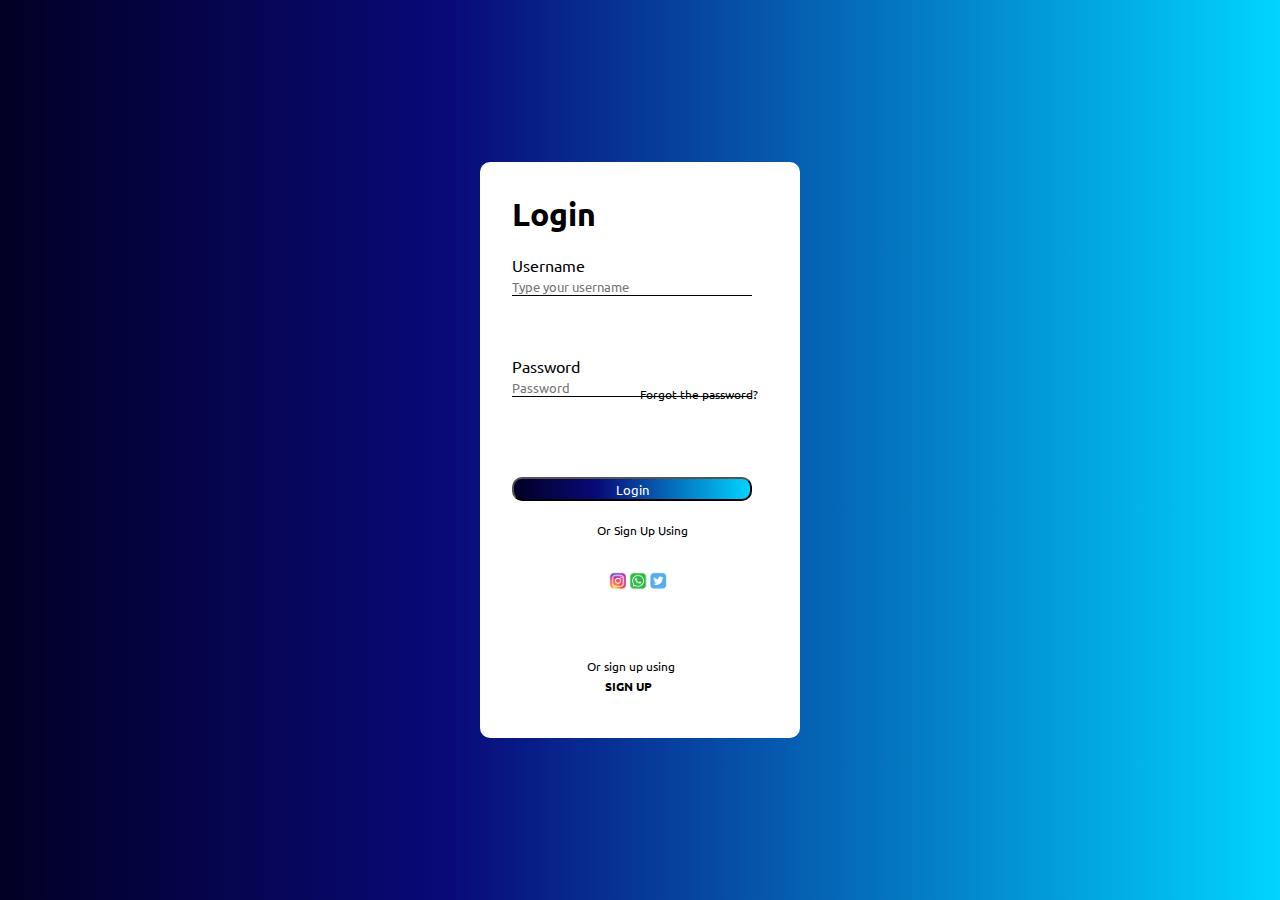
<file: index.html>
<!DOCTYPE html>
<html lang="en">

<head>
    <meta charset="UTF-8">
    <meta name="viewport" content="width=device-width, initial-scale=1.0">
    <link href="style.css" rel="stylesheet" type="text/css" />
    <title>Document</title>
    <link rel="preconnect" href="https://fonts.googleapis.com">
    <link rel="preconnect" href="https://fonts.gstatic.com" crossorigin>
    <link
        href="https://fonts.googleapis.com/css2?family=Ubuntu:ital,wght@0,300;0,400;0,500;0,700;1,300;1,400;1,500;1,700&display=swap"
        rel="stylesheet">
</head>

<body>
    <section class="card">
        <h1>Login</h1>
        <br />
        <form class="form" method="post">
            <div>
                <label for="input-username">Username</label>
                <br/>
                <input class="input" name="input-username" type="name" required placeholder="Type your username" />
                <div class="line"></div>
                <br>
            </div>
            <br />
            <br />
            <div>
                <label for="input-password">Password</label> <br>
                <input class="input" name="input-password" type="password" required placeholder="Password" />
            </div>
            <br />
            <br />
            <p id="pass">Forgot the password?</p>
            <br />
            <br />
            <input id="botonlogin" type="submit" value="Login"/>
             
             <div id="texto">
                <p>Or Sign Up Using</p>
             </div>

            <div id="espacioimg">
                <img src="Captura de pantalla 2024-02-20 104658.png" alt="imagen">
            </div>
            <div id="texto2">
                <p> Or sign up using</p>    
            </div>
            <div id="texto3">
                <p><b>SIGN UP</b></p>    
            </div>
            
        </form>
    </section>
</body>

</html>
</file>
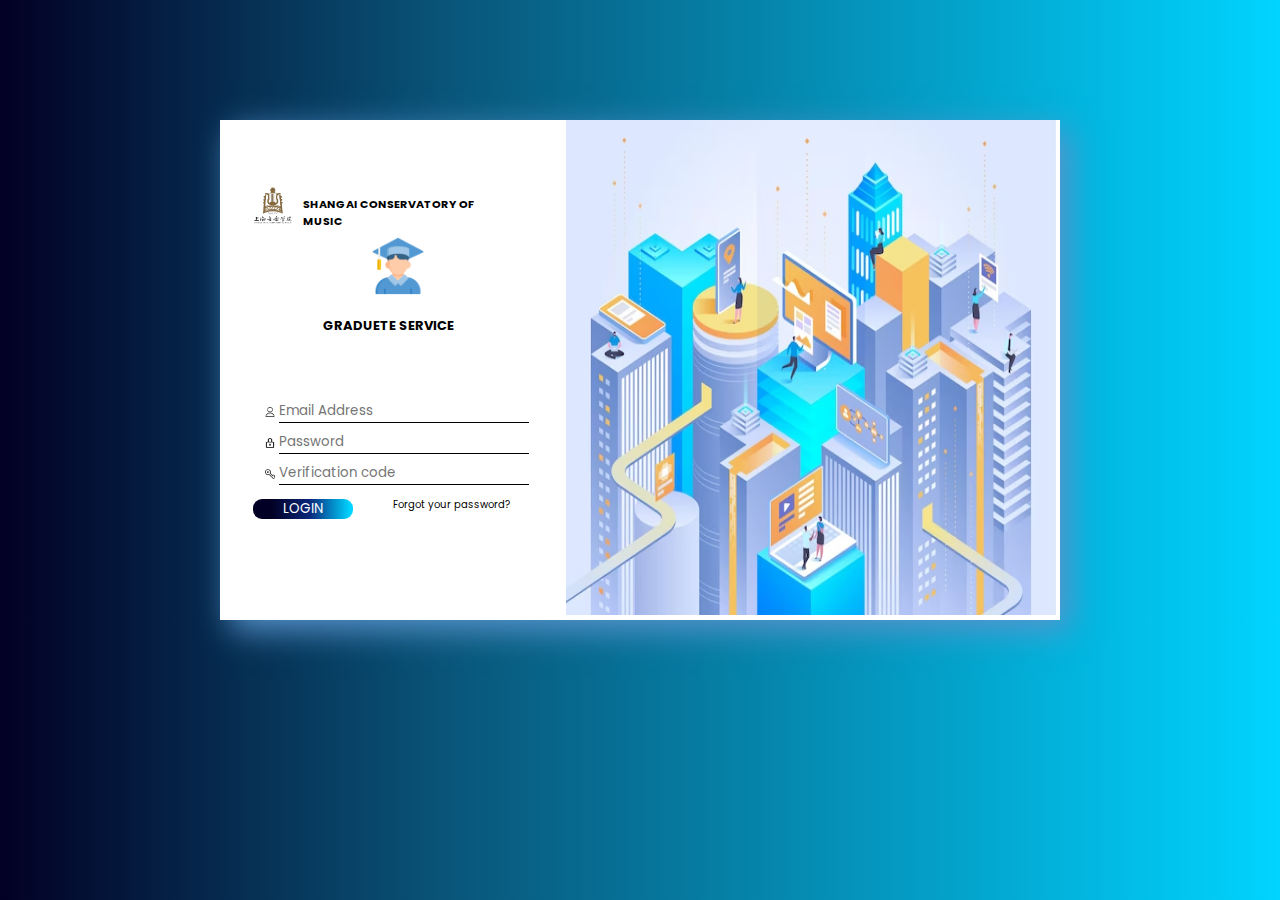
<file: index2.html>
<!DOCTYPE html>
<html lang="en">
<head>
    <meta charset="UTF-8">
    <meta name="viewport" content="width=device-width, initial-scale=1.0">
    <link rel="stylesheet" href="style2.css">
    <link rel="preconnect" href="https://fonts.googleapis.com">
    <link rel="preconnect" href="https://fonts.gstatic.com" crossorigin>
    <link href="https://fonts.googleapis.com/css2?family=Poppins:ital,wght@0,100;0,200;0,300;0,400;0,500;0,600;0,700;0,800;0,900;1,100;1,200;1,300;1,400;1,500;1,600;1,700;1,800;1,900&family=Ubuntu:ital,wght@0,300;0,400;0,500;0,700;1,300;1,400;1,500;1,700&display=swap" rel="stylesheet">
    <title>Document</title>
</head>
<body>
 <section id="contenedor">
    <section id="cuadroizq">
        <section id="centro">
            <div  id="nombreu">
                <img id="fotosh" src="logoshangai.png" alt="">
    <b><p id="shanghai"> SHANGAI CONSERVATORY OF MUSIC</p></b>
            </div>
    
            <div id="foto">
                 <img id="imagenfoto" src="imagenfoto.png" alt="">
               <h2>GRADUETE SERVICE</h2>
                 
            </div>
            <div>
                <form action="" method="post">
                    <div class="imgUser">
                        <input class="campos" type="email" placeholder="Email Address" required>
                        <img src="Persona.png" alt="icono1" id="icono1">
                    </div>
                    <div class="imgUser">
                        <input class="campos" type="password" placeholder="Password" required>
                        <img src="Candado.png" alt="icono2" id="icono2">
                    </div>
                    <div class="imgUser">
                        <input class="campos" type="text" placeholder="Verification code"><br>
                        <img src="Llave.png" alt="icono3" id="icono3">
                    </div>
                    
                    <div>
                        <input  type="submit" id="boton" value="LOGIN">
                        <p id="Forgot">Forgot your password?</p>
                    </div>
                 </form>
                 
            </div>
        </section>
        
    </section>

    <section id="fotoder">
       <img id="asdasd" src="imagenderecha.avif" alt="">
    </section>


 </section>
    
</body>
</html>
</file>
<file: style.css>
*{
    padding: 0;
    margin: 0;
    box-sizing: border-box;
    font-family: "Ubuntu", sans-serif;

}
body{
    background: rgb(2,0,36);
    background: linear-gradient(90deg, rgba(2,0,36,1) 0%, rgba(9,9,121,1) 35%, rgba(0,212,255,1) 100%);
    background-position: center center;
    background-repeat: no-repeat;
    background-size: cover;
    background-attachment: fixed;
    width: 100vw;
    height: 100vh;
    display: flex;
    justify-content: center;
    align-items: center;

}
.card{
    background-color: white;
    height: 36rem;
    width: 20rem;
    border-radius: 10px;
    padding: 2rem;
    position: relative;
    
}

.input{
    border: none;
    border-bottom: 1px solid;
    width: 15rem;
}

#botonlogin {
    width: 15rem;
    height: 1.5rem;
    border-radius: 10px;
    background: linear-gradient(90deg, rgba(2,0,36,1) 0%, rgba(9,9,121,1) 35%, rgba(0,212,255,1) 100%);
color: white;
}
#pass{
    
    width: 10rem;
    position: absolute;
    right: 0;
    bottom: 21rem;
    font-size: 12px;

}
#espacioimg{
    
    height: 40px;
    width: 65px;
    margin: auto;
    margin-top: 70px;
    position: relative;

}
img{
    height: 20px;
    width: 60px;
    
}
#texto{
    margin: auto;
 
    width: 100px;
    position: absolute;
    text-align: center;
    top: 360px;
    left: 112px;
    font-size: 12px;
}

#texto2{
    margin: auto;
    
    width: 100px;
    margin: top;
    height: 20px;
    font-size: 12px;
    bottom: 60px;
    right: 113px;
    position: absolute;
}
#texto3{
    margin: auto;
    
    width: 60px;
    margin: top;
    height: 20px;
    font-size: 12px;
    bottom: 40px;
    right: 135px;
    position: absolute;

}
</file>
<file: style2.css>
*{
    padding: 0;
    margin: 0;
    box-sizing: border-box;
    font-family: "Poppins", sans-serif;
}
body{
    background: rgb(2,0,36);
    background: linear-gradient(90deg, rgba(2,0,36,1) 0%, rgba(9,85,121,1) 35%, rgba(0,212,255,1) 100%);
}
#contenedor{
    height: 500px;
    width: 840px;
    margin: auto;
    margin-top:120px;
    position: relative;
    background-color: white;
    -webkit-box-shadow: 10px 10px 31px 0px rgba(88,148,204,1);
    -moz-box-shadow: 10px 10px 31px 0px rgba(88,148,204,1);
    box-shadow: 10px 10px 31px 0px rgba(88,148,204,1);
   
}
#cuadroizq{
    background-color: white;
    height: 500px;
    width: 350px;
    position: relative;
}

#nombreu{
    height: 30px;
    width: 300px;
    margin: auto;
    margin-top: 10px;
    position: relative;


}
#foto{

    height: 100px;
    width: 160px;
    margin: auto;
    margin-top: 20px;
    position: relative;
}
form{
    height: 200px;
    width: 280px;
    margin: auto;
    margin-top: 20px;
    padding-top: 40px;
}
.campos{
    margin: 4px;
    width: 250px;
    height: 23px;
    
}
#boton{
    border: 0;
    margin-top: 10px;
    border-radius: 9px;
    width: 100px;
    background: rgb(2,0,36);
    background: linear-gradient(90deg, rgba(2,0,36,1) 18%, rgba(9,38,121,1) 56%, rgba(0,212,255,1) 97%);
    color: white;

}
#fotoder{
    position: absolute;
    top: 0;
    right: 0;
    height: 500px;
    width: 494px;

}
#asdasd{
    height: 495px;
    width: 490px;
}
#imagenfoto{
    width: 60px;
    height: 60px;
    position: absolute;
    right: 28%;
}
#shanghai{
    position: absolute;
    width: 250px;
    font-size: 11px;
    padding-left: 40px;
    right: 30px;
    top: 10px;

}
#fotosh{
    width: 40px;
    height: 40px;
    position: absolute;
    left: 10px;
}
h2{
    position: absolute;
    font-size: 13px;
    bottom: 0;
    left: 10px
}
#Forgot{
    width: 150px;
    height: 20px;
    font-size: 10px;
    right: 0;
    position: absolute;
    margin-top: -23px;

}
.campos{
    border: 0;
    border-bottom: .5px solid;
}
#icono1{
     width: 10px;
     height: 10px;
}
#icono2{
    width: 10px;
    height: 10px;
}
#icono3{
    width: 10px;
    height: 10px;

}
#centro{
    margin: auto;
    margin-top: 3.5rem;
    position: absolute;
    left: 23px;
}

.imgUser{
    display: flex;
    flex-direction: row-reverse;
    align-items: center;
}
</file>
